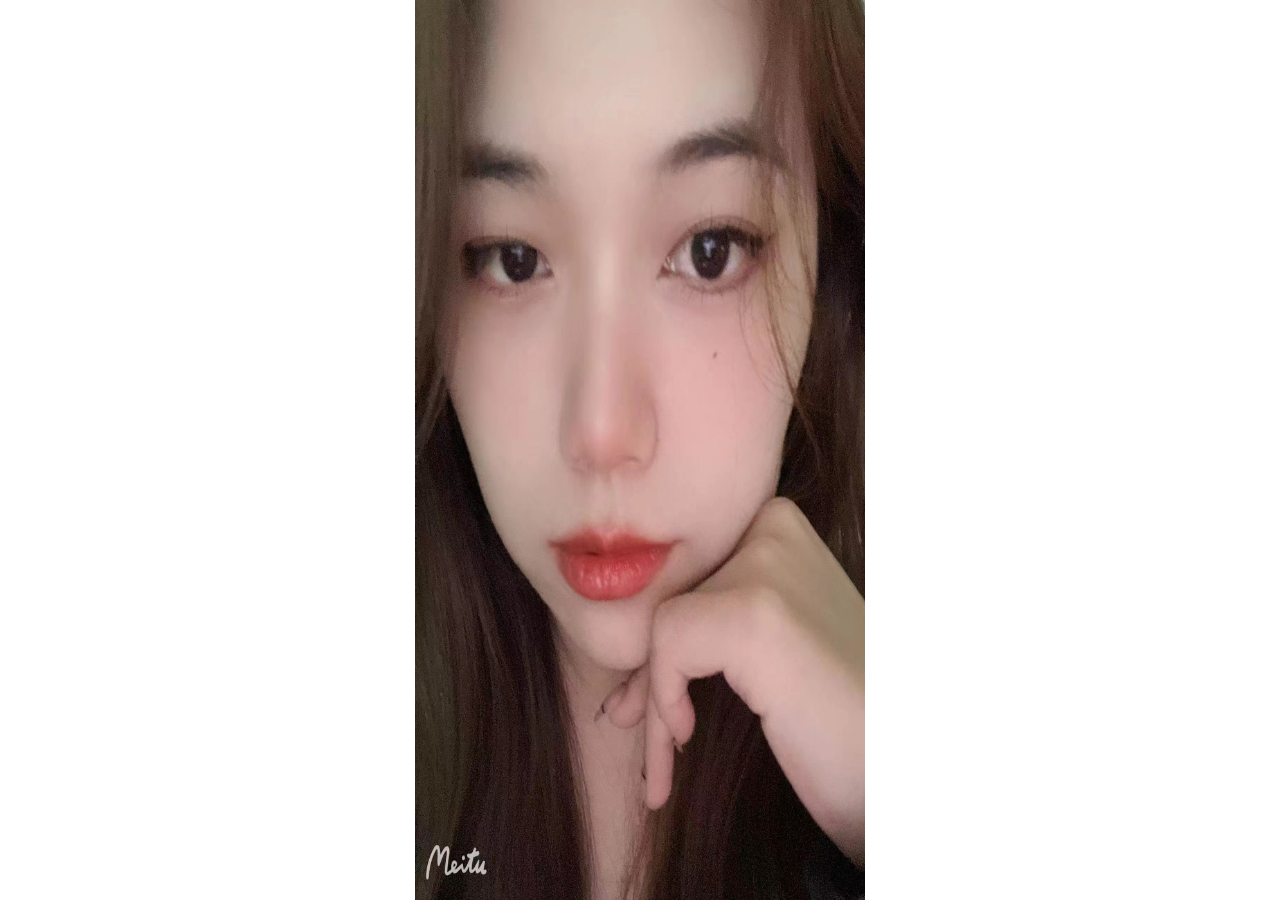
<file: test.html>
<!DOCTYPE html>
<html lang="en">
<head>
    <meta charset="UTF-8">
    <meta http-equiv="X-UA-Compatible" content="IE=edge">
    <meta name="viewport" content="width=device-width, initial-scale=1.0">
    <title>换肤效果</title>
    <style>
    body{
   		 background:url(imgs/doudou.jpeg) no-repeat center top;
   		 background-size:contain;
   		 background-attachment:fixed;
		}
    </style>
</head>
<body>

</body>
</html>
</file>
